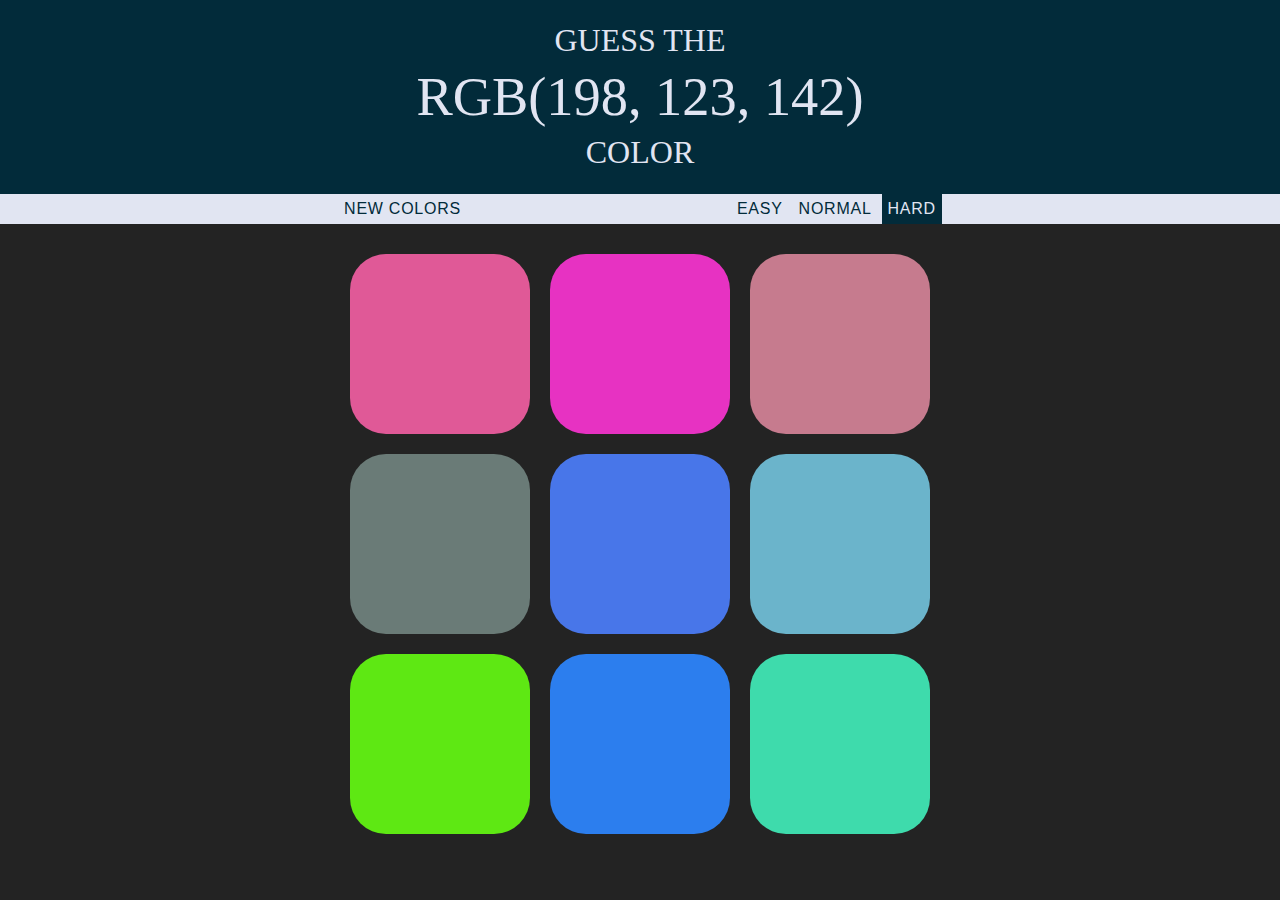
<file: color.html>
<!DOCTYPE html>
<html lang="en" dir="ltr">

<head>
  <link rel="stylesheet" href="color.css">
  <title>RGB Color Game</title>
</head>

<body>
  <h1>Guess the <br><span id="colorDisplay">RGB</span> <br>Color</h1>
  <div id="bar">
  <button id="reset">New Colors</button>
    <span id="message"></span>
    <button id="easyBtn">Easy</button>
    <button id="normBtn">Normal</button>
    <button id="hardBtn" class="selected">Hard</button>
  </div>
  <section class="container">
    <div class="square"></div>
    <div class="square"></div>
    <div class="square"></div>
    <div class="square"></div>
    <div class="square"></div>
    <div class="square"></div>
    <div class="square"></div>
    <div class="square"></div>
    <div class="square"></div>
  </section>

<script type="text/javascript" src="color.js">

</script>
</body>

</html>
</file>
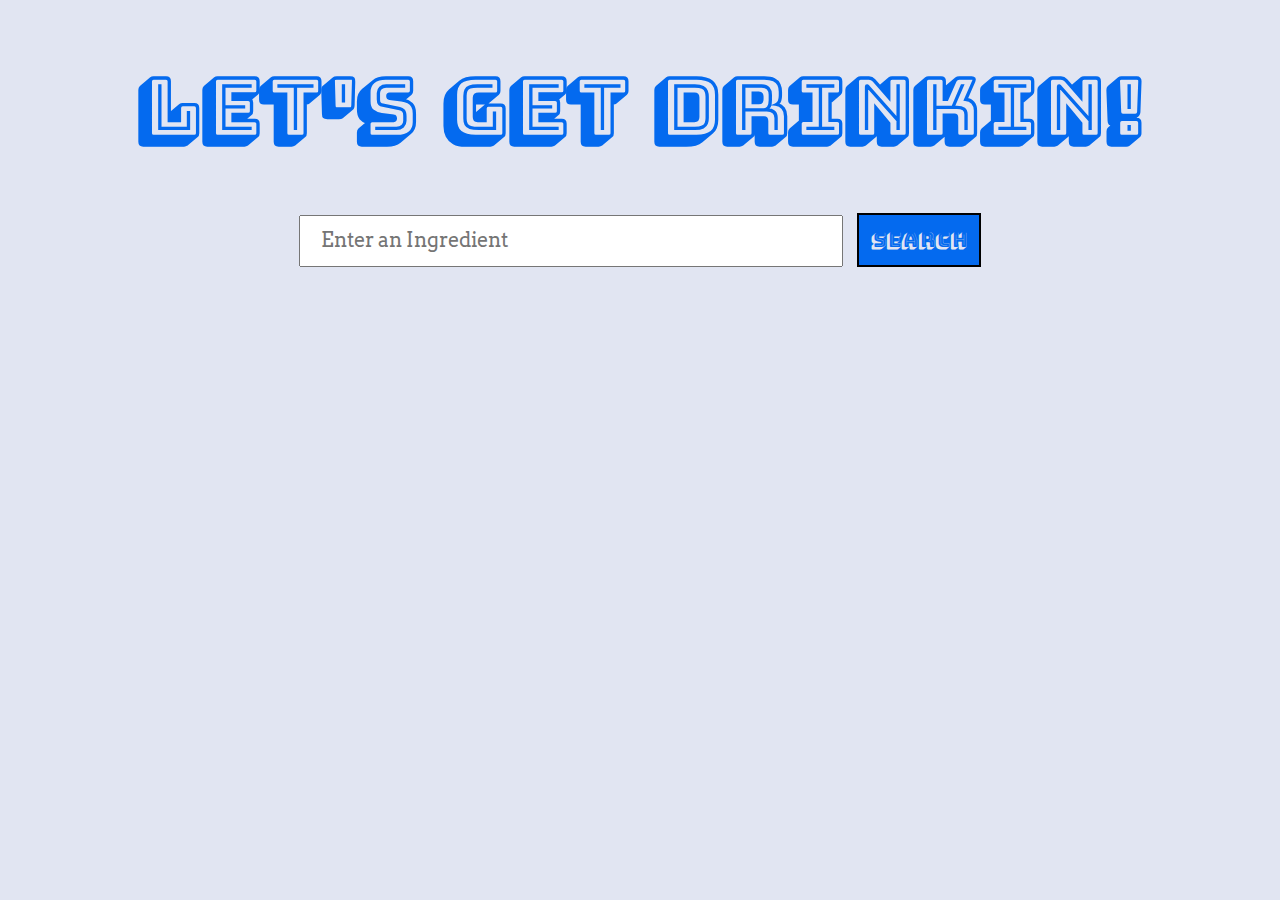
<file: drinking-index.html>
<!DOCTYPE html>
<html>

<head>
  <meta charset="utf-8">
  <title>Lets Get Drinkin</title>
  <link href="https://fonts.googleapis.com/css?family=Arvo|Bungee+Shade" rel="stylesheet">
  <link rel="stylesheet" href="./drinking-styles.css">
  <script src="https://ajax.googleapis.com/ajax/libs/jquery/3.2.1/jquery.min.js"></script>
  <script src="./drinking-ind.js"></script>
</head>

<body>
  <header>
    <h1>Let's Get Drinkin!</h1>
  </header>
  <main>
    <div id="search">
      <form id="ingredient-search">
        <input type="text" placeholder="Enter an Ingredient" id="drink-name">
        <button>Search</button>
      </form>
    </div>

    <div id="results">
    </div>
  </main>


  <footer>
  </footer>
</body>

</html>
</file>
<file: color.css>
body{
  background-color: #232323;
  margin: 0;
  font-family: "Montserrat", "Avenir"
}

.square{
  width: 30%;
  background: purple;
  padding-bottom: 30%;
  float: left;
  margin: 1.66%;
  transition: .75s;
  border-radius: 20%;
}

.container{
  max-width: 600px;
  margin: 20px auto;
}

h1{
  color: #E1E5F2;
  line-height: 1.3;
  padding: 20px 0;
  text-align: center;
  background-color: #022B3A;
  margin: 0;
  font-weight: normal;
  text-transform: uppercase;
}

#message{
  display: inline-block;
  width: 20%;
}

#bar{
  background-color: #E1E5F2;
  height: 30px;
  text-align: center;
}

.selected{
  color: #E1E5F2;
  background-color: #022B3A;
}

#colorDisplay{
  font-size: 170%;
}

button {
  border: none;
  background-color: #E1E5F2;
  text-transform: uppercase;
  height: 100%;
  font-weight: 700%;
  color: #022B3A;
  letter-spacing: .75px;
  font-size: inherit;
  transition:all, .4s;
  outline: none;
}

button:hover{
  color: #E1E5F2;
  background-color: #022B3A;
}
</file>
<file: drinking-styles.css>
body {
  font-family: 'Arvo', serif;
  background-color: #E1E5F2;
}

header {
  text-align: center;
  text-transform: uppercase;
}

h1 {
  font-size: 80px;
  color: #046AEF;
  font-family: 'Bungee Shade', cursive;
}

#search, .results-drink {
  display: flex;
  justify-content: center;
  align-items: baseline;
  flex: 1;
}

h2 {
  font-size: 18px;
  font-family: 'Arvo', serif;
  text-transform: uppercase;
}

#results {
  display: flex;
  flex-direction: row;
  flex-wrap: wrap;
  padding: 20px;
  justify-content: space-evenly;
}

.title-and-image {
  flex: 1;
  text-align: center;
  align-self: flex-end;
}

.title-and-image:hover {
  transform: scale(1.1);
}

.title-and-image img {
  border-radius: 50%;
  height: 200px;
  width: 200px;
}

.instructions {
  flex: 2;
}

h4 {
  width: 200px;
  text-align: center;
  border: 1px solid black;
  padding: 10px;
  margin: 10px;
  cursor: pointer;
}

h4:hover {
  color: #555;
  border-color: #555;
}

input {
  outline: none;
  padding: 20px;
  width: 500px;
  height: 8px;
  font-size: 20px;
  font-family: 'Arvo', serif;
}

div {
  margin: 10px;
}

button {
  border: 2px solid black;
  padding: 12px;
  background: #046AEF;
  font-size: 20px;
  font-family: 'Bungee Shade', cursive;
  margin-left: 10px;
  text-transform: uppercase;
  color: #E1E5F2;
}
</file>
